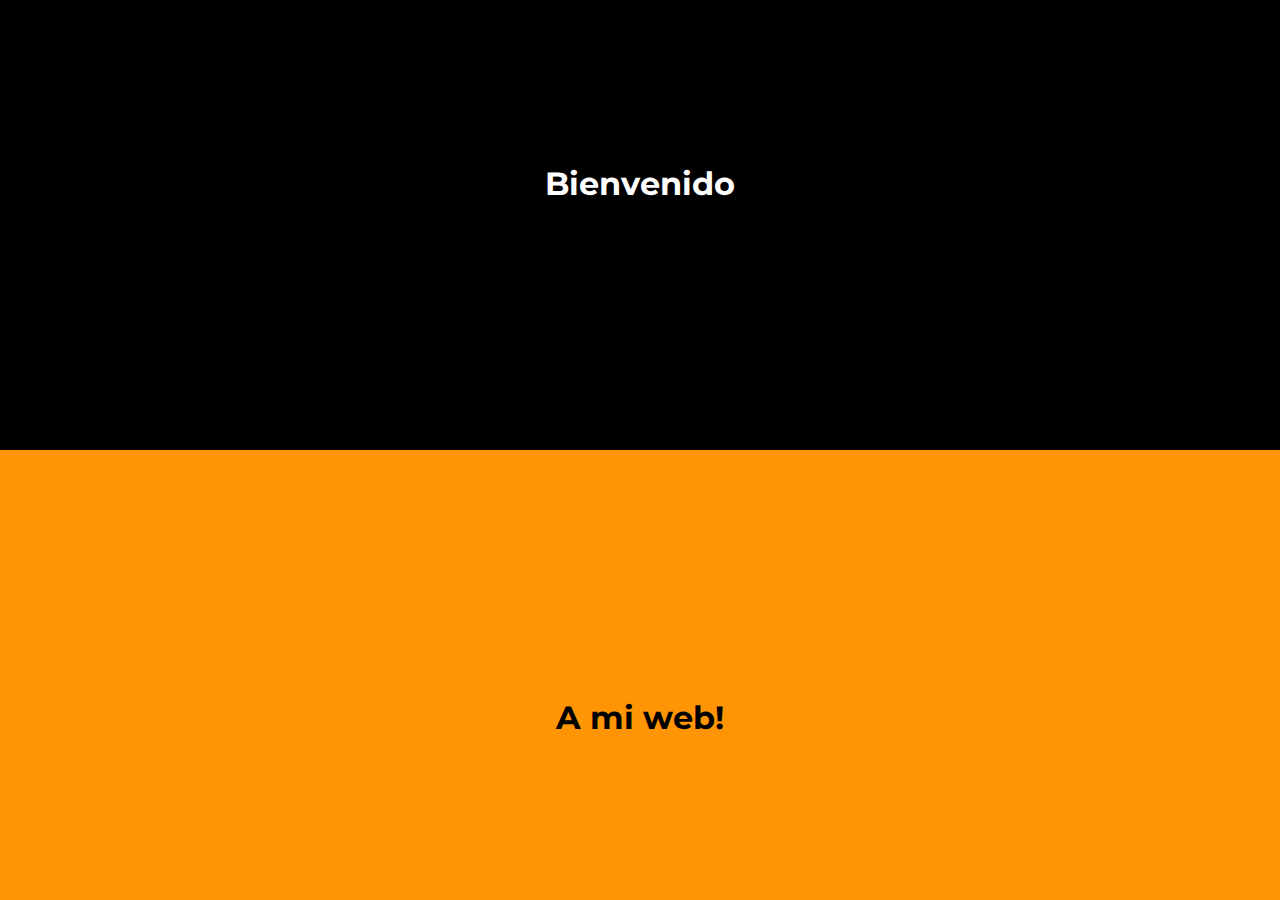
<file: index.html>
<!doctype html>
  <html lang="es">
  <head>

    <meta charset="utf-8">
    <meta name="viewport" content="width=device-width, initial-scale=1.0, shrink-to-fit=no">

    <!--  google fonts  -->
    <link rel="preconnect" href="https://fonts.googleapis.com">
    <link rel="preconnect" href="https://fonts.gstatic.com" crossorigin>
    <link href="https://fonts.googleapis.com/css2?family=Montserrat:ital,wght@0,300;0,600;1,300&display=swap" rel="stylesheet">

    <link rel="stylesheet" href="styles.css">
    <script type="text/javascript" src="https://code.jquery.com/jquery-3.6.1.min.js"></script>
    <script type="text/javascript" src="main.js"></script>

    <title>Adrià Pérez Cabaleiro</title>

  </head>
  <body>

    <div id="entrada-sup" class="entrada-sup">

      <h1 class="h1sup">Bienvenido</h1>

    </div>

    <div id="entrada-inf" class="entrada-inf">

      <h1 class="h1inf">A mi web!</h1>

    </div>

    <div id="tit-pral" class="tit-pral" onmouseover="centrar()">

      <h1 class="titulo">Hola humano!</h1>
    </br>
    <h3 class="titulo">elige sabiamente</h3>

  </div>

  <div class="election">

    <div class="izquierda" id="izquierda" onmouseover="izquierda()" onclick="location.href='https://adria.b-wise.es/portafolio';">

      <p class="texto">haciendo click aquí irás a una web muy simple hecha con HTML, CSS, JS y Jquery. Contiene un poco más de información sobre mí.</p>
      <img id="no" src="img/no.gif" width="64px" height="64px">

    </div>

    <div class="derecha" id="derecha" onmouseover="derecha()" onclick="location.href='https://b-wise.es/adria-perez-cabaleiro/';">

      <p class="texto">haciendo click aquí irás a una web con la misma información pero hecha con WordPress.</p>
      <img id="thumbs" src="img/thumbs.gif" width="64px" height="64px">
      
    </div>

  </div>

  <div id="contacto" class="contacto-container" onmouseover="centrar()">

    <h1 class="contact-tit">Contacta conmigo</h1>

    <svg id="more-arrows">
      <polygon class="arrow-top" points="37.6,27.9 1.8,1.3 3.3,0 37.6,25.3 71.9,0 73.7,1.3 "/>
      <polygon class="arrow-middle" points="37.6,45.8 0.8,18.7 4.4,16.4 37.6,41.2 71.2,16.4 74.5,18.7 "/>
      <polygon class="arrow-bottom" points="37.6,64 0,36.1 5.1,32.8 37.6,56.8 70.4,32.8 75.5,36.1 "/>
    </svg>


    <form class="formulario" method="post" name="contact" action="mail_handler.php">

      <input type="text" name="nombre" placeholder="Nombre" required><br>
      <input type="email" name="mail" placeholder="Correo Electrónico" required><br>
      <textarea type="text" name="mensaje" placeholder="Escribe tu mensaje aquí." required></textarea>
      <input type="submit" name="submit" value="Enviar">

    </form>

  </div>

</body>
</html>
</file>
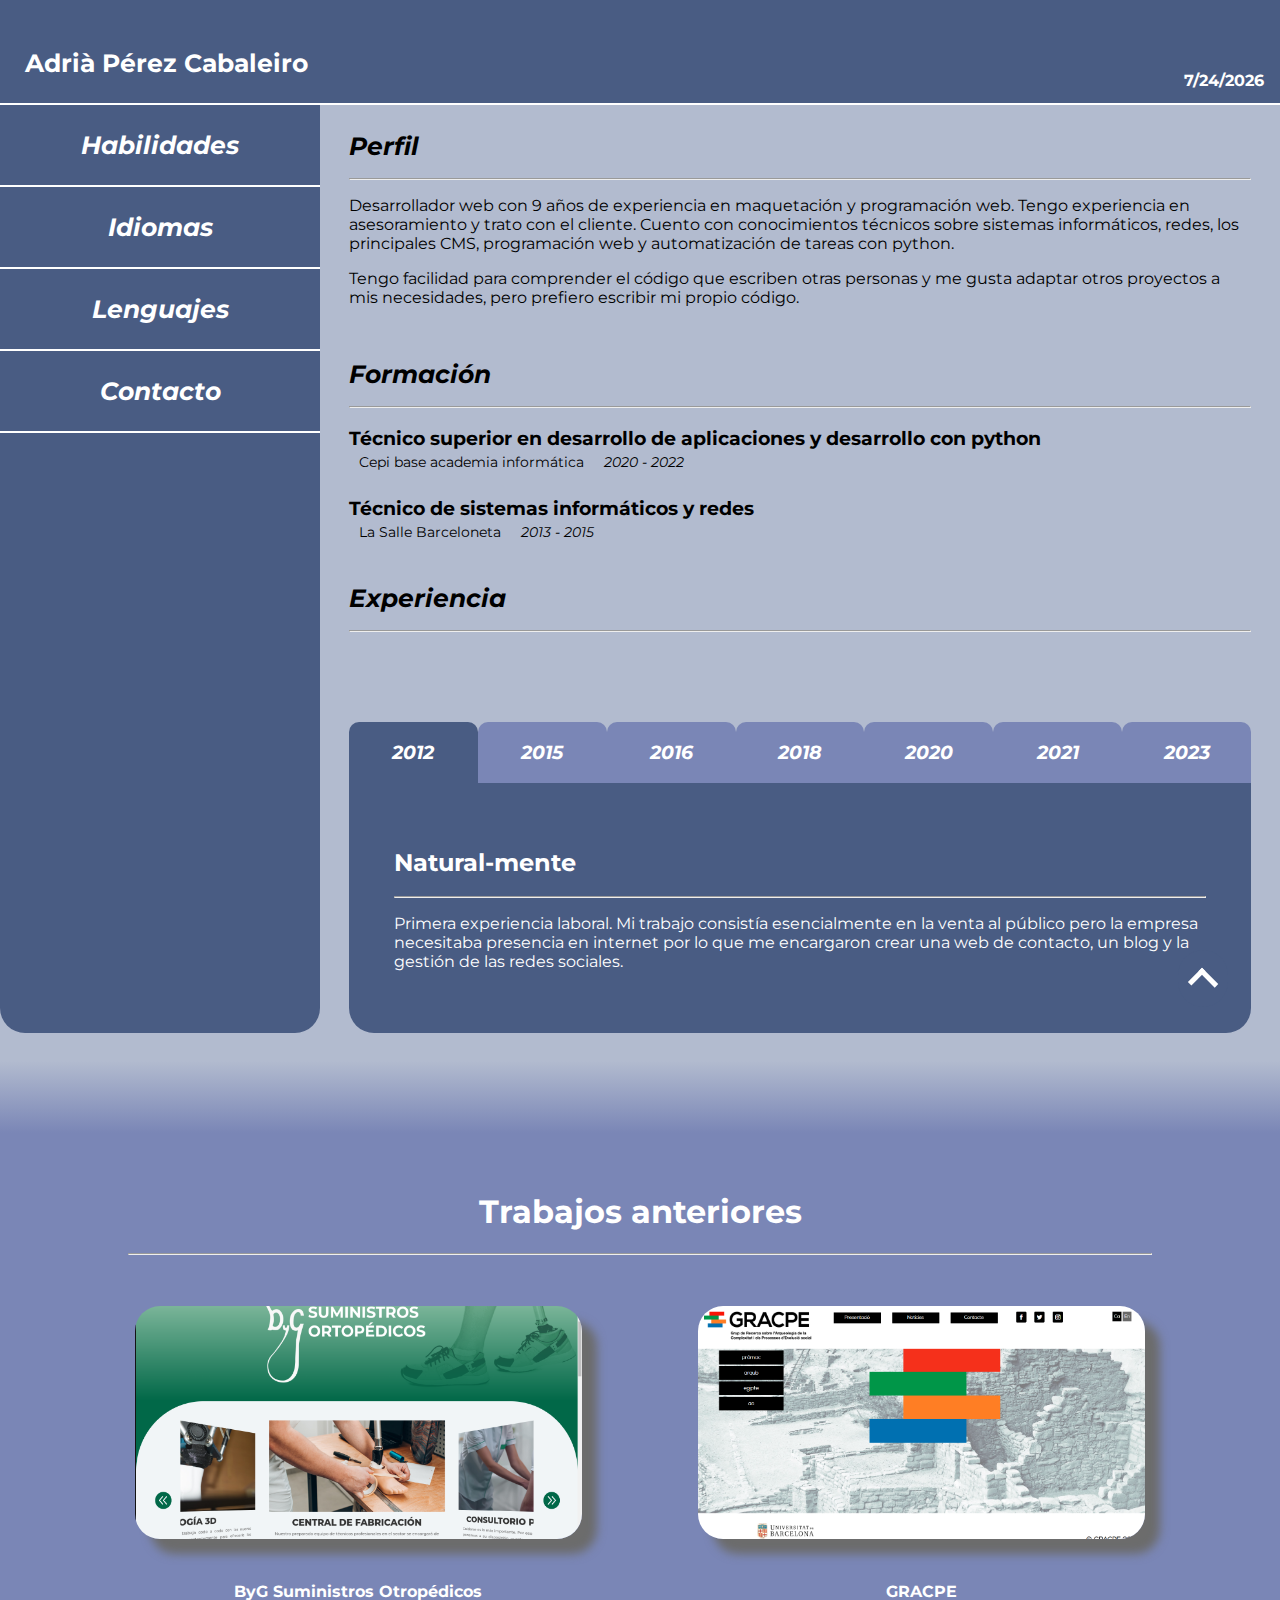
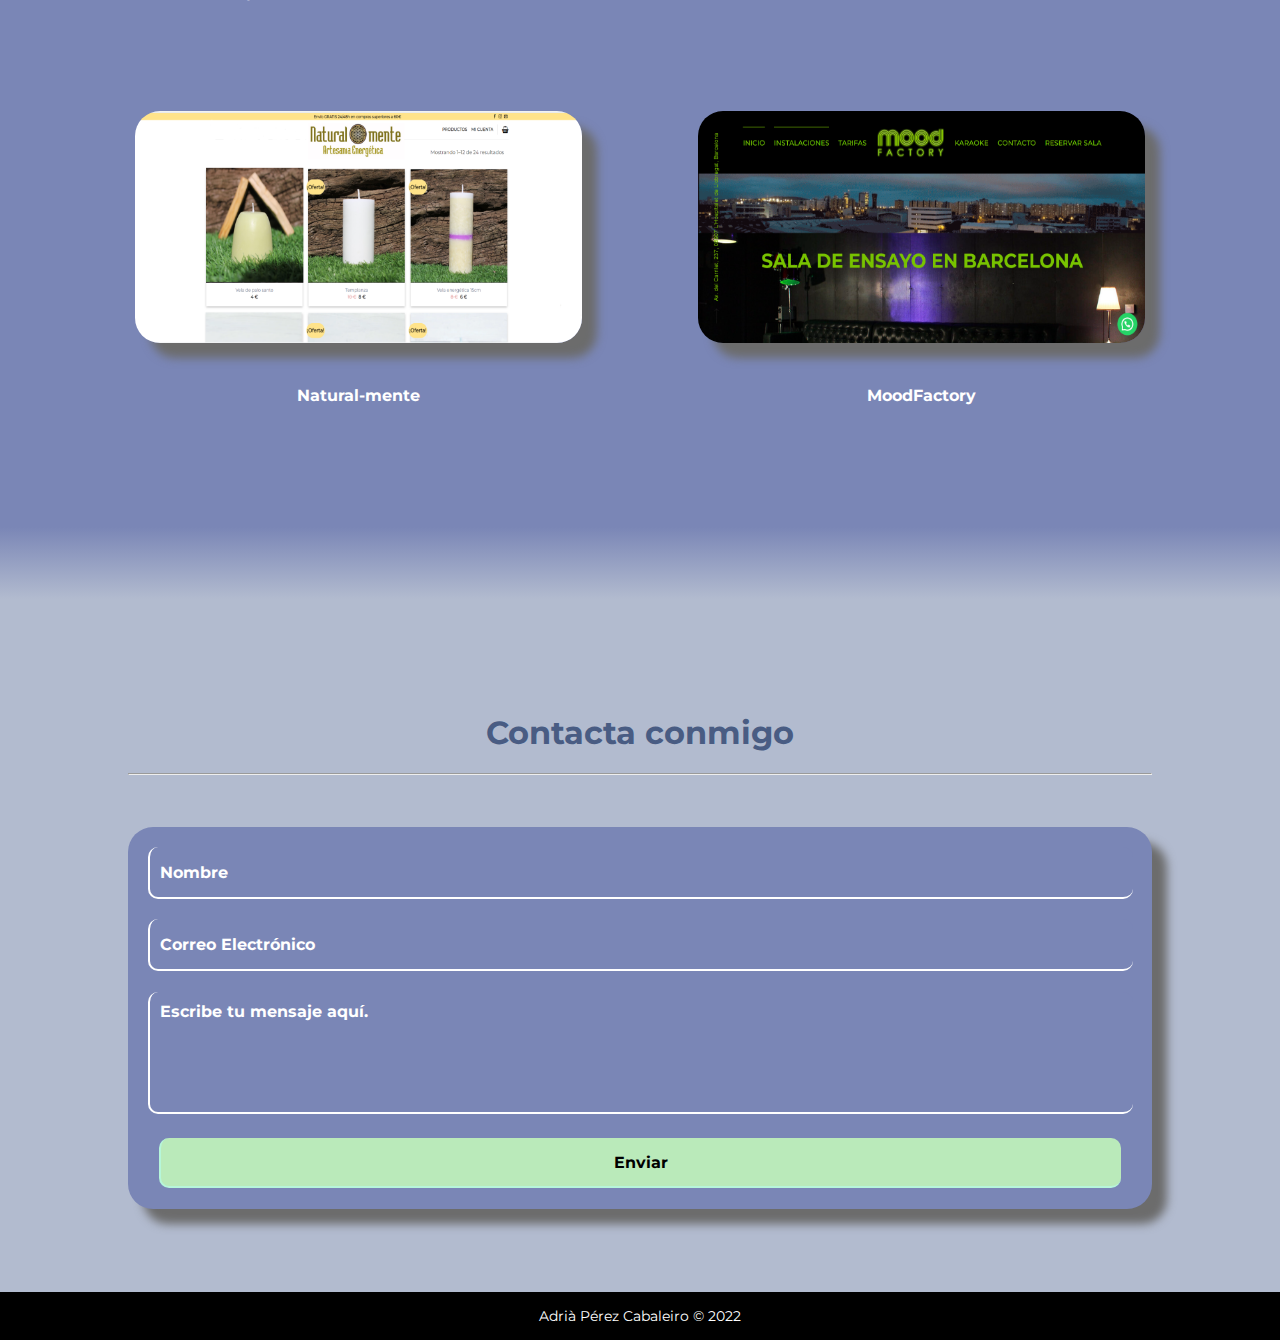
<file: portafolio.html>
<!doctype html>
	<html lang="es">
	<head>

		<meta charset="utf-8">
		<meta name="viewport" content="width=device-width, initial-scale=1.0, shrink-to-fit=no">

		<!--  google fonts  -->
		<link rel="preconnect" href="https://fonts.googleapis.com">
		<link rel="preconnect" href="https://fonts.gstatic.com" crossorigin>
		<link href="https://fonts.googleapis.com/css2?family=Montserrat:ital,wght@0,300;0,600;1,300&display=swap" rel="stylesheet">

		<link rel="stylesheet" href="portafolio.css">
		<script type="text/javascript" src="https://code.jquery.com/jquery-3.6.1.min.js"></script>
		<script type="text/javascript" src="portafolio.js"></script>
		<title>Adrià Pérez Cabaleiro</title>
		
	</head>
	<body>

		<div class="header" id="top">

			<p class="nombre">Adrià Pérez Cabaleiro</p>
			<p class="fecha_update"><script>document.write(new Date().toLocaleDateString());</script></p>
			
		</div>

		<div class="flex-container">

			<div class="lateral-izquierda" >

				<h1 class="titulo-seccion" id="habilidades">Habilidades</h1>

				<div id="habilidades-container">

					<p>Trabajo en equipo</p>
					<p>Resolución de problemas técnicos</p>
					<p>Flexibilidad y capacidad de aprendizaje</p>
					<p>Empatía y comprensión del grupo</p>

				</div>

				<h1 class="titulo-seccion" id="idiomas">Idiomas</h1>

				<div id="idiomas-container">
					
					<div class="expo-container">

						<div class="banderas">

							<p>Castellano</p>
							<p>Catalán</p>
							<p>Inglés</p>

						</div>

						<div class="nivel">

							<p>&#9733;&#9733;&#9733;&#9733;&#9733;</p>
							<p>&#9733;&#9733;&#9733;&#9733;&#9733;</p>
							<p>&#9733;&#9733;&#9733;</p>

						</div>

					</div>
				</div>

				<h1 class="titulo-seccion" id="lenguajes">Lenguajes</h1>
				
				<div id="lenguajes-container">

					<div class="python lenguajes">
						<img src="img/py64.png" class="img-lenguaje">
						<div class="contenedor-barra-experiencia">
							<div id="py-bar" class="barra-experiencia" style="width:1%"></div>
						</div>

					</div>

					<div class="html lenguajes">
						<img src="img/html64.png" class="img-lenguaje">
						<div class="contenedor-barra-experiencia">
							<div id="html-bar" class="barra-experiencia" style="width:1%"></div>
						</div>
					</div>

					<div class="css lenguajes">
						<img src="img/css64.png" class="img-lenguaje">
						<div class="contenedor-barra-experiencia">
							<div id="css-bar" class="barra-experiencia" style="width:1%"></div>
						</div>
					</div>

					<div class="js lenguajes">
						<img src="img/js64.png" class="img-lenguaje">
						<div class="contenedor-barra-experiencia">
							<div id="js-bar" class="barra-experiencia" style="width:1%"></div>
						</div>
					</div>

					<div class="jquery lenguajes">
						<img src="img/jquery64.png" class="img-lenguaje" width="64px">
						<div class="contenedor-barra-experiencia">
							<div id="jquery-bar" class="barra-experiencia" style="width:1%"></div>
						</div>
					</div>

					<div class="php lenguajes">
						<img src="img/php64.png" class="img-lenguaje">
						<div class="contenedor-barra-experiencia">
							<div id="php-bar" class="barra-experiencia" style="width:1%"></div>
						</div>
					</div>

					<div class="sql lenguajes">
						<img src="img/sql64.png" class="img-lenguaje">
						<div class="contenedor-barra-experiencia">
							<div id="sql-bar" class="barra-experiencia" style="width:1%"></div>
						</div>
					</div>

				</div>

				<a href="#contacto"><h1 class="titulo-seccion cont-tit">Contacto</h1></a>

			</div>

			<div class="central">

				<section class="perfil">

					<h1 class="titulo-central">Perfil</h1>
					<hr class="hr-central">
					<p>Desarrollador web con 9 años de experiencia en maquetación y programación web. Tengo experiencia en asesoramiento y trato con el cliente. Cuento con conocimientos técnicos sobre sistemas informáticos, redes, los principales CMS, programación web y automatización de tareas con python.</p>
					<p>Tengo facilidad para comprender el código que escriben otras personas y me gusta adaptar otros proyectos a mis necesidades, pero prefiero escribir mi propio código.</p>

				</section>

				<section class="educacion">

					<h1 class="titulo-central">Formación</h1>
					<hr class="hr-central">
					
					<div class="formacion reglada">

						<h3 class="titulo-formacion">Técnico superior en desarrollo de aplicaciones y desarrollo con python</h3>
						<span class="info-formacion">
							<p class="centro-formacion">Cepi base academia informática</p>
							<p class="fecha-formacion">2020 - 2022</p>
						</span>
						<br>
						<h3 class="titulo-formacion">Técnico de sistemas informáticos y redes</h3>
						<span class="info-formacion">
							<p class="centro-formacion">La Salle Barceloneta</p>
							<p class="fecha-formacion">2013 - 2015</p>
						</span>
						<br>

					</div>

				</section>

				<section class="experiencia">

					<h1 class="titulo-central">Experiencia</h1>
					<hr class="hr-central">

					<div class="año">
						<div id="top2012" class="años select"> 
							<h3>2012</h3>
						</div>
						<div id="top2015" class="años"> 
							<h3>2015</h3>
						</div>
						<div id="top2016" class="años"> 
							<h3>2016</h3>
						</div>
						<div id="top2018" class="años"> 
							<h3>2018</h3>
						</div>
						<div id="top2020" class="años"> 
							<h3>2020</h3>
						</div>
						<div id="top2021" class="años"> 
							<h3>2021</h3>
						</div>
						<div id="top2022" class="años"> 
							<h3>2023</h3>
						</div>
					</div>

					<div class="experiencia-container">

						<div id="cont2012">
							<h2>Natural-mente</h2>
							<hr class="hr-central">
							<p>Primera experiencia laboral. Mi trabajo consistía esencialmente en la venta al público pero la empresa necesitaba presencia en internet por lo que me encargaron crear una web de contacto, un blog y la gestión de las redes sociales.</p>
						</div>

						<div id="cont2015">
							<h2>Institut Corbera de Llobregat</h2>
							<hr class="hr-central">
							<p>Realizaba las prácticas del ciclo formativo de grado medio de sistemas microinformáticos y redes. Al principio estuve realizando una auditoría de Microsoft sobre las licencias y los equipos del instituto, además de comprobar y mantener los sistemas. Después me dejaron montar un servidor con ubuntu donde entrarían los estudiantes y los profesores del centro con sus equipos y logeandose en el servidor tendrían acceso a los ejercicios, la teoría y los archivos necesarios.</p>
						</div>

						<div id="cont2016">
							<h2>B. y G. Suministros Ortopédicos</h2>
							<hr class="hr-central">
							<p>Me contactaron para comprobar y mantener los equipos de la empresa y para crear una web donde había varios formularios. Estos formularios variaban según lo que previamente había escogido el cliente en el menú superior (prótesis, ortesis...). Una vez relleno el formulario tanto el cliente como la empresa recibían las respuestas del formulario realizado para posteriormente ponerse en contacto. Estaba hecha completamente con html, css y un poco de php.</p></br>
							<h2>Natural-mente</h2>
							<hr class="hr-central">
							<p>Años después de la primera web querían implementar un e-commerce. Decidimos darle un lavado de cara a la web y hacerla de nuevo. Esta vez usamos wordpress y woocommerce para que el cliente pudiese gestionar el sitio sin dificultad y poder personalizarlo al detalle.</p>
						</div>

						<div id="cont2018">
							<h2>Pettly.es</h2>
							<hr class="hr-central">
							<p>Era una tienda de animales que cooperaba con varias protectoras de Barcelona. Elaboramos una web con e-commerce sincronizada con el ordenador de la tienda física para tener en todo momento un control total del stock.<br>Además tiene un página dónde puedes contribuir con las diferentes protectoras y ver los animales que tienen en adopción con formularios para ponerte en contacto con ellas.</p>
						</div>

						<div id="cont2020">
							<h2>Universitat de Barcelona - GRACPE</h2>
							<hr class="hr-central">
							<p>Nos pusieron en contacto con una empresa de marketing digital que nos ofreció hacer una web para la facultad de geografía e historia de la Universitat de Barcelona. Nos presentaron el diseño y las funcionalidades que querían. Usamos wordpress por su sencillez a la hora de enseñar a los encargados de departamento a añadir y editar publicaciones, también para hacer separación de usuarios por departamento, para que cada departamento pudiese editar únicamente las publicaciones y las páginas de su categoría.</p>
						</div>

						<div id="cont2021">
							<h2>B. y G. Suministros Ortopédicos</h2>
							<hr class="hr-central">
							<p>Querían ampliar la web para añadir más formularios y para que estos sirvieran como pedido o presupuesto para las prótesis. Usamos wordpress para crear un e-commerce de consumibles en un futuro y con contact forms para pasar la información de los formularios a pdf generando así una hoja de medidas para el taller y otra para el paciente. Para facilitar la gestión de citas previas en la consulta creamos un usuario para el personal el cual solo tiene acceso a las citas previas, además tanto la consulta como el paciente recibe un mail concretando la fecha, hora, localización de la consulta y motivo de la visita.</p>
						</div>

						<div id="cont2022">
							<h2>B-Wise.es</h2>
							<hr class="hr-central">
							<p>B-wise es una pequeña empresa que ofrece hosting y creación de webs a partir de un  VPS.<br>Mi trabajo consiste en la programación de tareas automatizadas, la configuración y el mantenimiento del servidor. También me encargo de la programación del front end y algunas partes del diseño.</p>
						</div>

					</div>

				</section>

			</div>

			<div class="separador-webs"></div>

		</div>

		<div class="webs">

			<h1>Trabajos anteriores</h1>
			<hr class="hr-central">


			<div class="expo-container">

				<div class="webs-izquierda">

					<a href="https://byg-ortopedicos.es"><img src="img/byg-ortopedicos.png" class="web-img"><p class="web-tit">ByG Suministros Otropédicos</p></a>

				</div>

				<div class="webs-derecha">

					<a href="https://www.ub.edu/gracpe/inici"><img src="img/gracpe.png" class="web-img"><p class="web-tit">GRACPE</p></a>

				</div>

			</div>

			<div class="expo-container">

				<div class="webs-izquierda">

					<img src="img/naturalmente-web.png" class="web-img"><p class="web-tit">Natural-mente</p>

				</div>

				<div class="webs-derecha">

					<a href="https://www.moodfactory.club"><img src="img/moodfactory.png" class="web-img"><p class="web-tit">MoodFactory</p></a>

				</div>

			</div>

		</div>

		<div class="separador-contacto"></div>

		<div id="contacto" class="contacto-container">

			<h1 class="contact-tit">Contacta conmigo</h1>
			<hr class="hr-central">

			<form class="formulario" method="post" name="contact" action="mail_handler.php">

				<input type="text" name="nombre" placeholder="Nombre" required><br>
				<input type="email" name="mail" placeholder="Correo Electrónico" required><br>
				<textarea type="text" name="mensaje" placeholder="Escribe tu mensaje aquí." required></textarea>
				<input type="submit" name="submit" value="Enviar">

			</form>

		</div>

		<a href="#top" class="top"></a>
		
		<footer>
			
			<p>Adrià Pérez Cabaleiro © 2022</p>

		</footer>

	</body>
	</html>
</file>
<file: styles.css>
* {
	font-family: 'Montserrat', sans-serif;
	margin: 0px;
}

body, html {
	height: 100%;
	width: 100%;
}

body {
	overflow: hidden;
	background: #000;
	transition: background 2s;
}

.entrada-sup {
	display: block;
	position: absolute;
	width: 100%;
	height: 50%;
	background: #000;
	color: #fff;
	bottom: 50%;
	-webkit-animation: slide 2s forwards;
	-webkit-animation-delay: 2s;
	animation: slide 2s forwards;
	animation-delay: 2s;
}

@-webkit-keyframes slide {
	100% { bottom: -100%; }

}

@keyframes slide {
	100% { bottom: -100%; }
}

.h1sup {
	position: absolute;
	width: 100%;
	bottom: 55%;
	text-align: center;
	
}

.entrada-inf {
	display: block;
	position: absolute;
	width: 100%;
	height: 50%;
	background: #ff9504;
	color: #000;
	bottom: 0px;
	-webkit-animation: slide 2s forwards;
	-webkit-animation-delay: 2s;
	animation: slide 2s forwards;
	animation-delay: 2s;
}

@-webkit-keyframes slide {
	100% { bottom: -100%; }
}

@keyframes slide {
	100% { bottom: -100%; }
}

.h1inf {
	position: absolute;
	width: 100%;
	top: 55%;
	text-align: center;
}

.tit-pral {
	display: none;
	background: #495C83;
	text-align: center;
	width: 100%;
	height: 25%;
	transition: background 2s;
}

.titulo {
	color: #fff;
	padding-top: 2%;
	transition: color 2s;
}

.election {
	display: flex;
	flex-wrap: wrap;
	width: 100%;
	height: 30%;
}

.izquierda {
	width: 25%;
	background: #B2BBCF;
	color: #000;
	transition: width 2s, border-radius 2s;
	text-align: center;
}

.derecha {
	width: 25%;
	background: #000;
	color: #ff9504;
	transition: width 2s, border-radius 2s;
	text-align: center;
}

.texto {
	font-weight: bold;
	padding: 5% 5%;
	text-align: center;
}

.boton_izquierda {
	border: 2px solid #fff;
	width: 10%;
	margin: 0% 40%;	
}

.boton_derecha {
	border: 2px solid #ff9504;
	width: 10%;
	margin: 0% 40%;
}

#no, #thumbs {
	border-radius: 50px;
	margin-top: 0px;
	position: absolute;
	bottom: 50%;
}


/* -------------------------------------------- CONTACTO ---------------------------------------------------------------- */

#more-arrows {
	width: 75px;
	margin-top: 2%;
}
#contacto:hover polygon {
	fill: #fff;
	transition: all 0.2s ease-out, fill 2s;
}
polygon.arrow-bottom {
	transform: translateY(-18px);
}
#contacto:hover polygon.arrow-bottom {
	transform: translateY(2%);
}
polygon.arrow-top {
	transform: translateY(18px);
}
#contacto:hover polygon.arrow-top {
	transform: translateY(-2%);
}
polygon {
	fill: #fff;
	transition: all 0.2s ease-out, fill 2s;
}
polygon.arrow-middle {
	opacity: 0.75;
}
polygon.arrow-top {
	opacity: 0.5;
}

.contacto-container {
	text-align: center;
	display: inline-block;
	width: 100%;
	height: 45%;
	background: #495C83;
	transition: background 2s;
}

.contact-tit {
	margin-top: 2%;
	color: #fff;
	transition: color 2s;
}

input, textarea {
	margin: 1% 0px;
	width: 75%;
	border: 3px solid #fff;
	border-radius: 5px;
	padding: 5px 10px;
	font-size: 16px;
	background-color: transparent;
	transition: all 2s;
	color: #fff;
}

textarea {
	height: 50px;
	padding: 10px;
	resize: none;
}

input[type="submit" i] {
	width: 25%;
}

/* -------------------------------------------- PLACEHOLDER ---------------------------------------------------------------- */

::placeholder { /* Chrome, Firefox, Opera, Safari 10.1+ */
	color: #fff;
	opacity: 1; /* Firefox */
}

:-ms-input-placeholder { /* Internet Explorer 10-11 */
	color: #FFF;
}

::-ms-input-placeholder { /* Microsoft Edge */
	color: #FFF;
}




/*-------------------------------------------- hide scrollbar but allow scrolling ----------------------------------------------------------------*/
body {
	-ms-overflow-style: none; /* for Internet Explorer, Edge */
	scrollbar-width: none; /* for Firefox */
	overflow-y: scroll; 
}

body::-webkit-scrollbar {
	display: none; /* for Chrome, Safari, and Opera */
}


/* -------------------------------------------- MAX-WIDTH 800px ---------------------------------------------------------------- */


@media only screen and (max-width: 800px) {
	body {
		background: #495C83;
	}
	.tit-pral {
		height: 20%;
	}
	.election {
		display: block;
		width: 100%;
		height: 50%;
	}
	.izquierda, .derecha{
		width: 100% !important;
		height: 50%;
	}
	img {
		display: inline-block !important;
	}
	.contacto-container {
		height: 30%;
	}

}
</file>
<file: portafolio.css>
* {
	font-family: 'Montserrat', sans-serif;
}

html {
	height: 100%;
	width: 100%;
	scroll-behavior: smooth;
}


body {
	height: 100%;
	margin: 0px;
	background-color: #B2BBCF;
}

.header {
	border-bottom: 2px solid #fff;
	min-height: 3em;
	color: #fff;
	font-weight: bold;
	background-color: #495C83;
	padding-top: 3em;
}

.nombre {
	font-size: 25px;
	padding-left: 1em;
	margin-block-start: 0px;
	
}

.fecha_update {
	margin: -2em 1em 0em 0em;
	float: right;

}

.flex-container {
	display: flex;
	flex-wrap: wrap;
	width: 100%;
}
/*  ---------------------------------- BARRA LATERAL -------------------------------------------     */

.lateral-izquierda {
	width: 25%;
	min-height: 100%; /* eliminar alutras */
	border-radius: 0px 0px 25px 25px;
	color: #ffffff;
	background-color: #495C83;
}

a {
	text-decoration: none;
	color: #fff;
}

.titulo-seccion {
	font-style: italic;
	text-align: center;
	font-size: 25px;
	border-bottom: 2px solid #fff;
	padding: 1em 0%;
	margin: 0%;
}

.titulo-seccion:hover {
	font-weight: bold;
	color: #B7C0ED;
}

.hr-seccion {
	width: 100%;
	height: 2px;
	background-color: #B7C0ED;
	border:  none;
}

#lenguajes-container {
	text-align: center;
	margin-top: 1em;
	padding-left: 10%;
	display: none;
}

.contenedor-barra-experiencia {
	margin-left: 70px;
	width: 59%;
	height: 1em;
	position: relative;
	background-color: #ffffff;
	border-radius: 25px;
}

.barra-experiencia {
	background-color: #46B056;
	height: 100%;
	position: absolute;
	line-height: inherit;
	border-radius: 25px;
}

.img-lenguaje {
	float: left;
	margin-top: -26px;
}

.lenguajes {
	height: 74px;
	margin: 3em 0em 0em 1em;

}

.banderas {
	width: 40%;
	margin-left: 20%;
}

.nivel {
	width: 40%;
	color:  gold;

}

#habilidades-container {
	margin: 10% 10%;
}

/* -------------------------------------------- CENTRAL ---------------------------------------------------------------- */

.central {
	width: 75%;
	height: 100%;
}

.titulo-central {
	font-style: italic;
	font-size: 25px;
}

.hr-central {
	margin: 0.5em 0% 0% 0%;
}

.perfil, .educacion, .experiencia {
	padding: 1% 3%;


}
/* -------------------------------------------- CENTRAL - FORMACION ---------------------------------------------------------------- */

.titulo-formacion {
	margin-bottom: 0px;
}

.info-formacion {
	display: inline-block;
}

.centro-formacion {
	float: left;
	margin: 1% 10px;
	font-size: 14px;	
}
.fecha-formacion {
	float: right;
	margin: 1% 10px;
	font-size: 14px;
	font-style: italic;
}

/* -------------------------------------------- CENTRAL - EXPERIENCIA ---------------------------------------------------------------- */


.año {
	display: flex;
	flex-wrap: wrap;
	width: 100%;
	margin-top: 5%;
}

.años:hover {
	background-color: #495C83;
	cursor: pointer;
}

.años {
	width: 14.285%;
	text-align: center;
	font-style: italic;
	background-color: #7A86B6;
	margin-top: 5%;
	color: #fff;
	border-radius: 10px 10px 0px 0px;
}

.select {
	background-color: #495C83;
}


.experiencia-container {
	background-color: #495C83;
	border-radius: 0px 0px 25px 25px;
	color: #fff;
	padding: 5%;
}

.experiencia {
	padding-bottom: 0px;
}

.hide-cont {
	display: none;
}

.exp-logo {
	max-height: 150px;
	max-width: 40%;
	margin: 0% 30%;
}

/* -------------------------------------------- WEBS ---------------------------------------------------------------- */

.separador-webs {
	height: 100px;
	width: 100%;
	background: rgb(178,187,207);
	background: linear-gradient(180deg, rgba(178,187,207,1) 28%, rgba(122,134,182,1) 100%);
}

.webs {
	min-height: 100px;
	margin-block-start:  0px;
	text-align: center;
	padding: 3% 10%;
	background-color: #7A86B6;
	color: #fff;
	padding-bottom: 5%;
}

.expo-container {
	display: flex;
	flex-wrap: wrap;
	width: 100%;
	margin-top: 5%;
}

.webs-izquierda {
	width: 45%;
	margin-right: 5%;
	margin-bottom: 5%;
}


.webs-derecha {
	width: 45%;
	margin-left: 5%;
	margin-bottom: 5%;
}

.web-img {
	width: 97%;
	height: 77%;
	border-radius: 25px;
	box-shadow: 15px 15px 10px #6c6c6c;
	margin-bottom: 5%;
}

.web-img:hover {
	width: 100%;
	height: 80%;
	border-radius: 10px;
}

.web-tit {
	font-weight: bold;
	display: inline-block;
	position: relative;
}

.web-tit:after {
	content: '';
	position: absolute;
	width: 100%;
	transform: scaleX(0);
	height: 3px;
	bottom: 0;
	left: 0;
	background-color: #fff;
	transition: transform 0.25s ease-out;
}

.web-tit:hover:after, .web-img:hover + .web-tit:after {
	transform: scaleX(1);
}


/* -------------------------------------------- CONTACTO ---------------------------------------------------------------- */

.separador-contacto {
	height: 100px;
	background: rgb(178,187,207);
	background: linear-gradient(0deg, rgba(178,187,207,1) 28%, rgba(122,134,182,1) 100%);
}

.contacto-container {
	text-align: center;
	padding: 5% 10%;
	display: inline-block;
	width: 80%;
	color: #fff;
}

.contact-tit {
	color: #495C83;
}

.formulario {
	background-color: #7A86B6;
	box-shadow: 15px 15px 10px #6c6c6c;
	border-radius: 25px;
	margin-top: 5%;
	padding: 1% 0%;
}

input, textarea {
	margin: 1% 2% 1% 2%;
	width: 94%;
	min-height: 50px;
	border-radius: 10px;
	padding: 0px 10px;
	font-size: 16px;
	font-weight: bold;
}

textarea {
	height: 100px;
	padding: 10px;
	resize: none;
}

input:valid, textarea:valid {
	border: none;
	border-bottom: 2px solid #B6F6DA;
	border-left: 2px solid #B6F6DA;
	background-color: #BAEABA;
}

input:invalid, textarea:invalid{
	border: none;
	border-bottom: 2px solid #fff;
	border-left: 2px solid #fff;
	background-color: #7A86B6;
}

/* -------------------------------------------- PLACEHOLDER ---------------------------------------------------------------- */

::placeholder { /* Chrome, Firefox, Opera, Safari 10.1+ */
	color: #fff;
	opacity: 1; /* Firefox */
}

:-ms-input-placeholder { /* Internet Explorer 10-11 */
	color: #FFF;
}

::-ms-input-placeholder { /* Microsoft Edge */
	color: #FFF;
}

.top {
  --offset: 50px; 
  
  position: sticky;
  bottom: 5%;     
  margin-left: 92%;
  place-self: end;
  margin-top: calc(100vh + var(--offset));
  

  text-decoration: none;
  padding: 20px 25px;
  font-family: sans-serif;
  color: #fff;
  background-color: #495C83;
  border-radius: 100px;
  white-space: nowrap;
}

.top:before {
  content:"";
  position:absolute;
  inset:30%;
  transform:translateY(20%) rotate(-45deg);
  border-top:5px solid #fff;
  border-right:5px solid #fff;
}

.top:hover {
	background-color: #6c6c6c;
}

footer {
	background-color: #000;
	color:  #fff;
	text-align: center;
	font-size: 14px;
	padding: 1px;
}


/* Firefox */
html {
  scrollbar-color: #495C83 white;
  scrollbar-width: thin;
}

/* WebKit and Chromiums */
::-webkit-scrollbar {
  width: 8px;
  height: 8px;
  background-color: white;
}

::-webkit-scrollbar-thumb {
  background: #495C83;
  border-radius: 5px;
}

/* -------------------------------------------- MAX-WIDTH 800px ---------------------------------------------------------------- */


@media only screen and (max-width: 800px) {
	
	.fecha_update {
		margin-top: -1em;
	}
	.lateral-izquierda {
		width: 100%;
		min-height: 25%;
		order: 2;
		border-radius: 25px;
		margin: 3%;
	}

	.cont-tit {
		border:  none;
	}

	.central {
		width: 100%;
		order: 1;
	}
	.perfil, .educacion, .experiencia {
		padding: 3%;
	}
	.webs-izquierda {
		width: 100%;
		margin: 10% 0%;
	}


	.webs-derecha {
		width: 100%;
		margin: 5% 0%;
	}

	.separador-webs{
		order:  3;
	}

	input, textarea {
		width: 90%;
	}

	.top {
		margin-left: 80%;
	}
	
}
</file>
